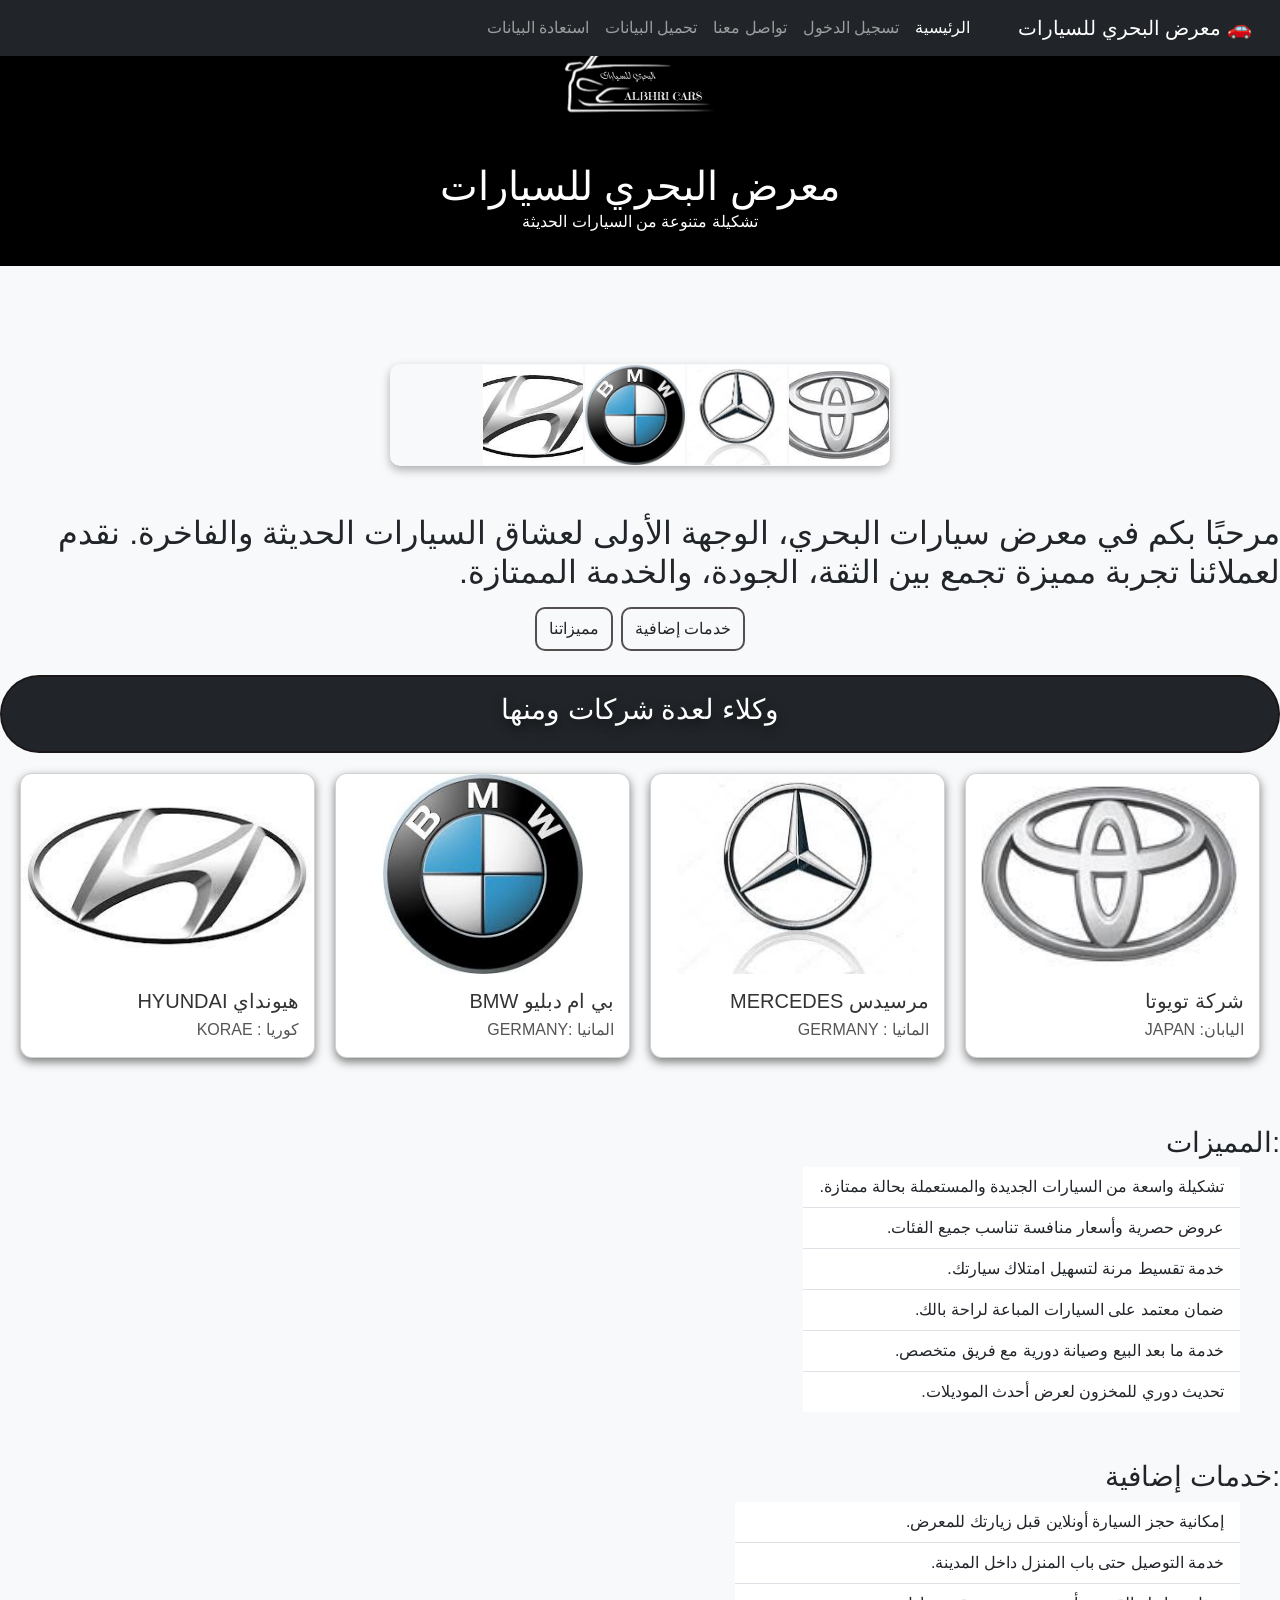
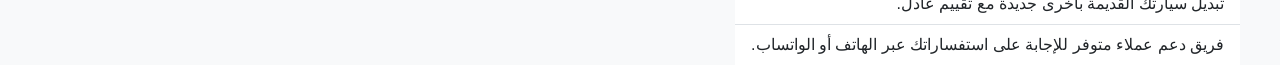
<file: index.html>
<!DOCTYPE html>
<html lang="ar" dir="rtl">
<head>

  <meta charset="UTF-8">
  <meta name="viewport" content="width=device-width, initial-scale=1.0">

  <title>معرض البحري للسيارات</title>

  <!--  Bootstrap CSS -->
  <link  rel="stylesheet" href="BOOTSTRAP/css/bootstrap.min.css">

  <!--  ملف CSS  -->
  <link rel="stylesheet" href="style.css"> 
 
</head>
<body class="bg-light" dir="rtl">

  <header class=" text-white text-center p-3" style="background-color: black;">
    <img src="imagas/albhri cars.png" alt="شعار" class="img-fluid" style="width: 200px;">
    <h1 class="mt-2">معرض البحري للسيارات</h1>
    <p>تشكيلة متنوعة من السيارات الحديثة</p>
  </header>
   <!--Navbar ثابتة -->
  <nav class="navbar navbar-expand-lg navbar-dark bg-dark fixed-top">
    <div class="container-fluid">
      <a class="navbar-brand" href="index.html">🚗 معرض البحري للسيارات</a>
      <button class="navbar-toggler" type="button" data-bs-toggle="collapse" data-bs-target="#navMain">
        <span class="navbar-toggler-icon"></span>
      </button>
      <div class="collapse navbar-collapse" id="navMain">
        <ul class="navbar-nav ms-auto">
          <li class="nav-item"><a class="nav-link active" href="index.html">الرئيسية</a></li>
          <li class="nav-item"><a class="nav-link " href="asaaa.html">تسجيل الدخول</a></li>
          <li class="nav-item"><a class="nav-link" href="about.html"> تواصل معنا </a></li>

          <!--  أزرار المودال -->
          <li class="nav-item">
            <a class="nav-link" href="#" data-bs-toggle="modal" data-bs-target="#loadModal">تحميل البيانات</a>
          </li>
          <li class="nav-item">
            <a class="nav-link" href="#" data-bs-toggle="modal" data-bs-target="#restoreModal">استعادة البيانات</a>
          </li>
        </ul>
      </div>
    </div>
  </nav>

  <!-- حجز مساحة بسبب Navbar  -->
  <div style="height: 50px;"></div>
   
 <!--شريط الصور المتحركة-->
<div class="imgr my-5">
  <div class="imgr-slide">
    <img src="imagas/TOYOTA.jpeg" alt="TOYOTA ">
    <img src="imagas/MERCEDES.jpeg" alt=" MERCEDES">
    <img src="imagas/BMW.jpeg" alt="BMW ">
     <img src="imagas/HYUNDAI.jpeg" alt="HYONDAI">
  </div>
</div> 
  
<h2>مرحبًا بكم في معرض سيارات البحري،
  الوجهة الأولى لعشاق السيارات الحديثة والفاخرة. نقدم لعملائنا تجربة مميزة تجمع بين الثقة، الجودة، والخدمة الممتازة.</h2>
</div>

<!--  روابط -->
<div class="aaa d-grid gap-2 d-md-flex justify-content-center mt-3">
  <a href="#ac" class="btn btn-outline-dark">خدمات إضافية</a>
  <a href="#ab" class="btn btn-outline-dark">مميزاتنا</a>
</div>

<!--  معرض الشركات -->
<div class="aab mt-4 p-3 text-white bg-dark text-center rounded-pill">
  <h3>وكلاء لعدة شركات ومنها</h3>
</div>

<!--مجموعة الشركات-->
<section class="gallery">
  <!-- شركه تويوتا1 -->
   <a href="TOYO.html">
    <div class="card">
      <img src="imagas/TOYOTA.jpeg" alt="TOYOTA  ">
      <div class="info">
        <h2 >شركة تويوتا</h2>
        <p>اليابان: JAPAN</p>
      </div>
    </div>
   </a>

   <!-- شركة مارسيدس 2 -->
   <a href="MER.html">
    <div class="card">
      <img src="imagas/MERCEDES.jpeg" alt=" MERCEDES">
      <div class="info">
        <h2>مرسيدس MERCEDES</h2>
        <p>المانيا : GERMANY</p>
      </div>
    </div>
   </a>

   <!-- شركة بي ام دبليو 3 -->
   <a href="BM.html">
    <div class="card">
      <img src="imagas/BMW.jpeg" alt="  BMW">
      <div class="info">
        <h2> بي ام دبليو BMW </h2>
        <p>المانيا :GERMANY</p>
      </div>
    </div>
   </a>

   <!-- شركة هيونداي 4 -->
   <a href="HYU.html">
    <div class="card">
      <img src="imagas/HYUNDAI.jpeg" alt="  HYUNDAI">
      <div class="info">
        <h2>هيونداي HYUNDAI</h2>
        <p>كوريا :  KORAE</p>
      </div>
    </div>
   </a>
</section>

<!--  المميزات -->
<section id="ab" class="mt-5" > 
  <h3>:المميزات</h3>
  <ul class="list-group list-group-flush" style="display: inline-block;">
    <li class="list-group-item">تشكيلة واسعة من السيارات الجديدة والمستعملة بحالة ممتازة.</li>
    <li class="list-group-item">عروض حصرية وأسعار منافسة تناسب جميع الفئات.</li>
    <li class="list-group-item">خدمة تقسيط مرنة لتسهيل امتلاك سيارتك.</li>
    <li class="list-group-item">ضمان معتمد على السيارات المباعة لراحة بالك.</li>
    <li class="list-group-item">خدمة ما بعد البيع وصيانة دورية مع فريق متخصص.</li>
    <li class="list-group-item">تحديث دوري للمخزون لعرض أحدث الموديلات.</li>
  </ul>
</section>

<!--  خدمات إضافية -->
<section id="ac" class="mt-5" style="display: inline-block;">
  <h3>:خدمات إضافية</h3>
  <ul class="list-group list-group-flush">
    <li class="list-group-item">إمكانية حجز السيارة أونلاين قبل زيارتك للمعرض.</li>
    <li class="list-group-item">خدمة التوصيل حتى باب المنزل داخل المدينة.</li>
    <li class="list-group-item">تبديل سيارتك القديمة بأخرى جديدة مع تقييم عادل.</li>
    <li class="list-group-item">فريق دعم عملاء متوفر للإجابة على استفساراتك عبر الهاتف أو الواتساب.</li>
  </ul>
</section>

<!--  Toast إشعارات -->
<div class="position-fixed bottom-0 end-0 p-3" style="z-index: 11">
  <div id="liveToast" class="toast align-items-center text-bg-success border-0" role="alert" aria-live="assertive" aria-atomic="true">
    <div class="d-flex">
      <div class="toast-body">
         أهلاً بك في معرض البحري للسيارات!
      </div>
      <button type="button" class="btn-close btn-close-white me-2 m-auto" data-bs-dismiss="toast"></button>
    </div>
  </div>
</div>

<!--  مودال تحميل البيانات -->
<div class="modal fade" id="loadModal" tabindex="-1" aria-hidden="true">
  <div class="modal-dialog">
    <div class="modal-content">
      <div class="modal-header">
        <h5 class="modal-title">تحميل البيانات</h5>
        <button type="button" class="btn-close" data-bs-dismiss="modal"></button>
      </div>
      <div class="modal-body" id="loadContent">
        جاري التحميل...
      </div>
    </div>
  </div>
</div>

<!-- ✅ مودال استعادة البيانات -->
<div class="modal fade" id="restoreModal" tabindex="-1" aria-hidden="true">
  <div class="modal-dialog">
    <div class="modal-content">
      <div class="modal-header">
        <h5 class="modal-title">استعادة البيانات</h5>
        <button type="button" class="btn-close" data-bs-dismiss="modal"></button>
      </div>
      <div class="modal-body" id="restoreContent">
        جاري الاستعادة...
      </div>
    </div>
  </div>
</div>

<!--  jQuery -->
<script src="BOOTSTRAP/js/jquery-3.7.1.js"></script>


  <!-- ✅ Bootstrap JS من الإنترنت فقط للـ Modal -->
  <script src="https://cdn.jsdelivr.net/npm/bootstrap@5.3.2/dist/js/bootstrap.bundle.min.js"></script>


<!--  Bootstrap JS -->
<script src="BOOTSTRAP/js/bootstrap.js"></script>

<!--  Script لتشغيل التوست -->
<script>
  $(document).ready(function(){
    // تشغيل التوست بعد 2 ثانية من تحميل الصفحة
    setTimeout(function(){
      const toastLive = document.getElementById('liveToast');
      const toast = new bootstrap.Toast(toastLive);
      toast.show();
    }, 2000);
  });

  // ✅ تشغيل المودال تحميل البيانات
  $('#loadModal').on('shown.bs.modal', function () {
    $("#loadContent").html("جاري التحميل...");
    setTimeout(function () {
      $("#loadContent").html("<div class='text-success fw-bold'>✅ تم تحميل البيانات بنجاح</div>");
    }, 1000);
  });

  // ✅ تشغيل المودال استعادة البيانات
  $('#restoreModal').on('shown.bs.modal', function () {
    $("#restoreContent").html("جاري الاستعادة...");
    setTimeout(function () {
      $("#restoreContent").html("<div class='text-danger fw-bold'>❌ فشل استعادة البيانات</div>");
    }, 1000);
  });
</script> 

</body>
</html>
</file>
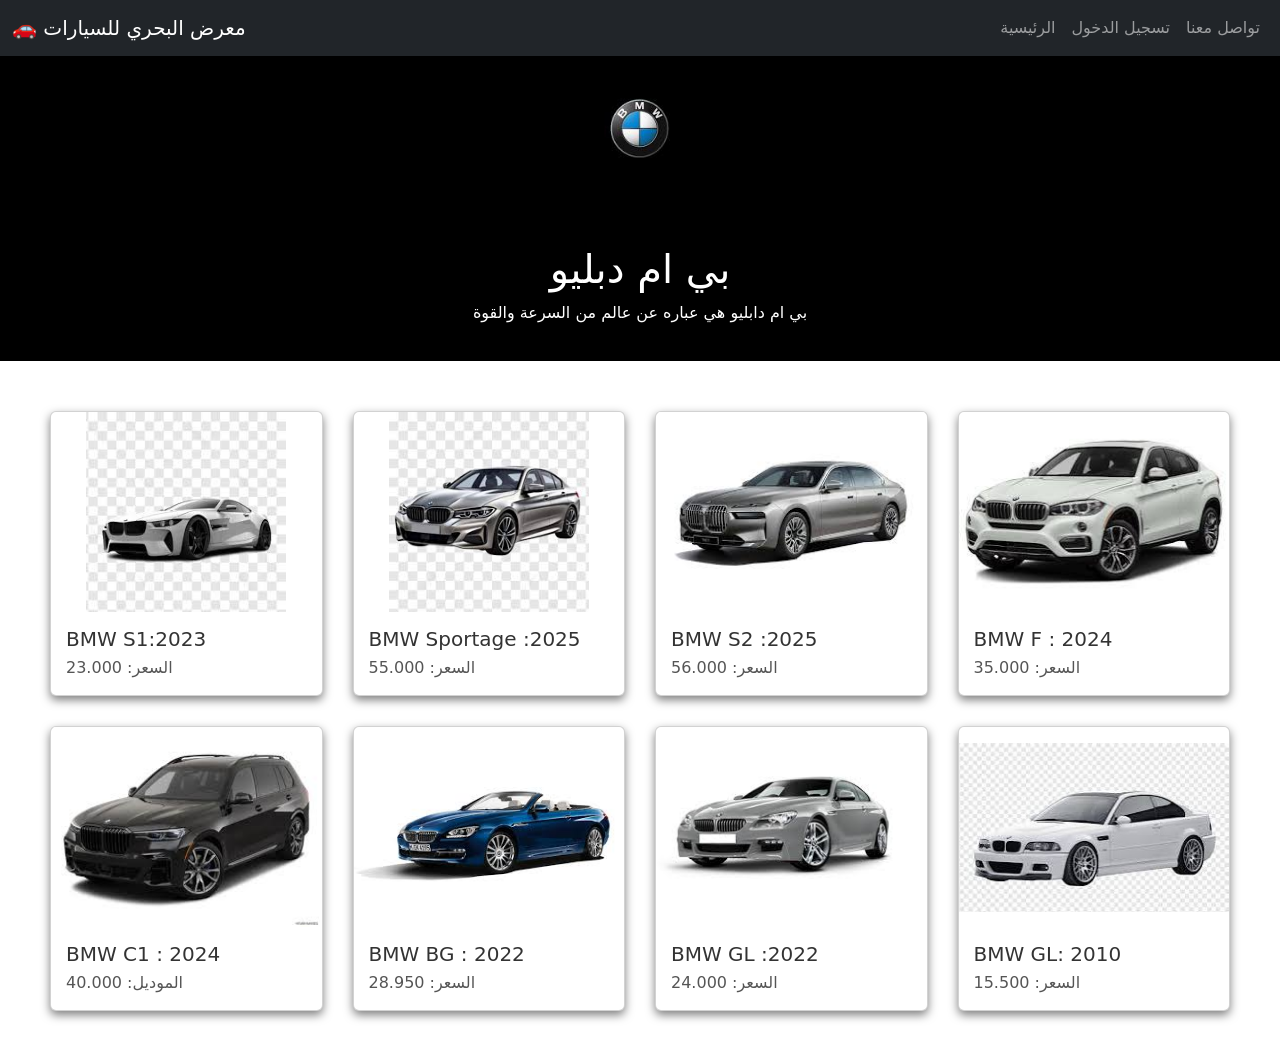
<file: BM.html>
<!DOCTYPE html>
<html lang="en">
<head>
    <meta charset="UTF-8">
    <meta name="viewport" content="width=device-width, initial-scale=1.0">
    <title>Document</title>
    <link rel="stylesheet" href="style.css">
    <link rel="stylesheet" href="BOOTSTRAP/css/bootstrap.min.css">
</head>
<body>
    <header>
      <img src="imagas/BM.jpeg">
    <h1>بي ام دبليو </h1>
    <p>بي ام دابليو هي عباره عن عالم من  السرعة والقوة   </p>
  </header>

   <nav class="navbar navbar-expand-lg navbar-dark bg-dark fixed-top">
    <div class="container-fluid">
      <a class="navbar-brand" href="index.html">🚗 معرض البحري للسيارات</a>
      <button class="navbar-toggler" type="button" data-bs-toggle="collapse" data-bs-target="#navMain">
        <span class="navbar-toggler-icon"></span>
      </button>
      <div class="collapse navbar-collapse" id="navMain">
        <ul class="navbar-nav ms-auto">
          <li class="nav-item"><a class="nav-link " href="index.html">الرئيسية</a></li>
          <li class="nav-item"><a class="nav-link " href="asaaa.html">تسجيل الدخول</a></li>
          <li class="nav-item"><a class="nav-link" href="about.html"> تواصل معنا </a></li>
        </ul>
      </div>
    </div>
  </nav>

    <section class="cars">
 
<!-- سيارة 1 -->
<div class="card">
  <img src="BMW/a1.jpeg" alt="هيونداي توسان 2023">
  <div class="info">
    <h2> BMW S1:2023</h2>
    <p>السعر: 23.000</p>
  </div>
</div>

<!-- سيارة 2 -->
<div class="card">
  <img src="BMW/a2.jpeg" alt=" سبورتاج 2024">
  <div class="info">
    <h2> BMW Sportage :2025 </h2>
    <p>السعر: 55.000</p>
  </div>
</div>

<!-- سيارة 3 -->
<div class="card">
  <img src="BMW/a3.jpeg" alt="نيسان باترول 2021">
  <div class="info">
    <h2> BMW S2 :2025</h2>
    <p>السعر: 56.000</p>
  </div>
</div>

<!-- سيارة 4 -->
<div class="card">
  <img src="BMW/a4.jpeg" alt="تسلا موديل 3 2024">
  <div class="info">
    <h2> BMW   F : 2024</h2>
    <p>السعر: 35.000</p>
  </div>
</div>


<!-- سيارة 5 -->
<div class="card">
  <img src="BMW/a5.jpeg" alt="تسلا موديل 3 2024">
  <div class="info">
    <h2> BMW C1 : 2024 </h2>
    <p>الموديل: 40.000</p>
  </div>
</div>

<!-- سيارة 6 -->
<div class="card">
  <img src="BMW/a6.jpeg" alt="تسلا موديل 3 2024">
  <div class="info">
    <h2> BMW BG : 2022</h2>
    <p>السعر: 28.950</p>
  </div>
</div>

<!-- سيارة 7 -->
<div class="card">
  <img src="BMW/a7.jpeg" alt="تسلا موديل 3 2024">
  <div class="info">
    <h2> BMW GL :2022 </h2>
    <p>السعر: 24.000</p>
  </div>
</div>

<!-- سيارة 8 -->
<div class="card">
  <img src="BMW/a8.jpeg" alt="تسلا موديل 3 2024">
  <div class="info">
    <h2> BMW GL: 2010 </h2>
    <p>السعر: 15.500</p>
  </div>
</div>



 </section>

</body>
</html>
</file>
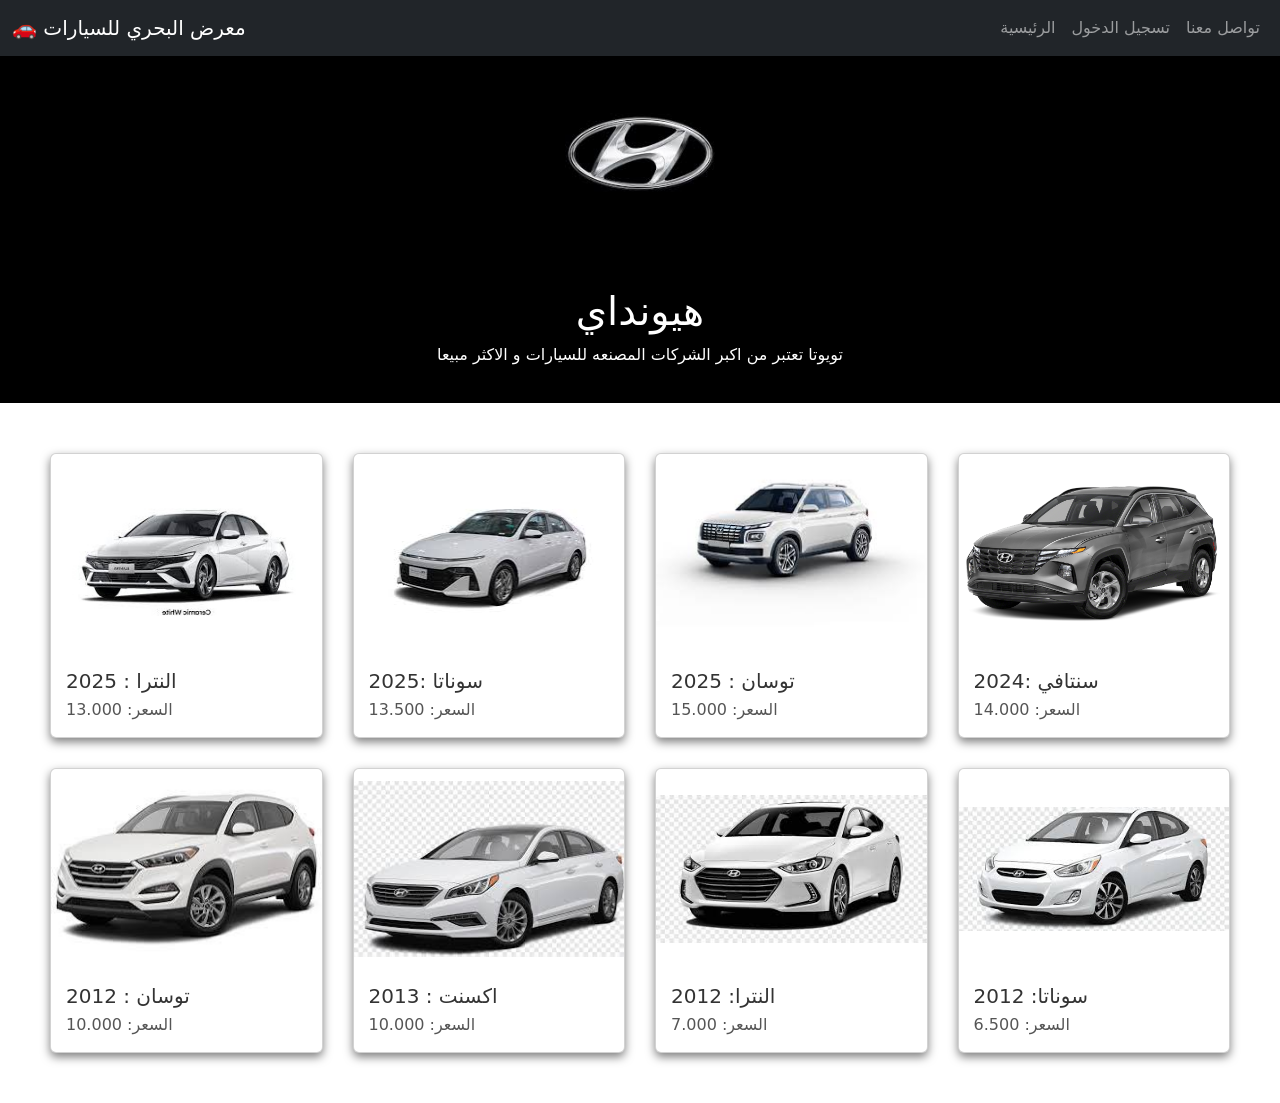
<file: HYU.html>
<!DOCTYPE html>
<html lang="en">
<head>
    <meta charset="UTF-8">
    <meta name="viewport" content="width=device-width, initial-scale=1.0">
    <title>Document</title>
    <link rel="stylesheet" href="style.css">
    <link rel="stylesheet" href="BOOTSTRAP/css/bootstrap.min.css">
</head>
<body>
  <header>
      <img src="imagas/HY.jpeg">
    <h1>هيونداي </h1>
    <p>تويوتا تعتبر من اكبر الشركات المصنعه للسيارات و الاكثر مبيعا </p>
  </header>

 <nav class="navbar navbar-expand-lg navbar-dark bg-dark fixed-top">
    <div class="container-fluid">
      <a class="navbar-brand" href="index.html">🚗 معرض البحري للسيارات</a>
      <button class="navbar-toggler" type="button" data-bs-toggle="collapse" data-bs-target="#navMain">
        <span class="navbar-toggler-icon"></span>
      </button>
      <div class="collapse navbar-collapse" id="navMain">
        <ul class="navbar-nav ms-auto">
          <li class="nav-item"><a class="nav-link " href="index.html">الرئيسية</a></li>
          <li class="nav-item"><a class="nav-link " href="asaaa.html">تسجيل الدخول</a></li>
          <li class="nav-item"><a class="nav-link" href="about.html"> تواصل معنا </a></li>
        </ul>
      </div>
    </div>
  </nav>


    <section class="cars">
 
<!-- سيارة 1 -->
<div class="card">
  <img src="HYONDAI/h1.jpeg" alt="هيونداي توسان 2023">
  <div class="info">
    <h2> النترا : 2025</h2>
    <p>السعر: 13.000</p>
  </div>
</div>

<!-- سيارة 2 -->
<div class="card">
  <img src="HYONDAI/h2.jpeg" alt="كيا سبورتاج 2024">
  <div class="info">
    <h2> سوناتا :2025</h2>
    <p>السعر: 13.500</p>
  </div>
</div>

<!-- سيارة 3 -->
<div class="card">
  <img src="HYONDAI/h3.jpeg" alt="نيسان باترول 2021">
  <div class="info">
    <h2> توسان : 2025</h2>
    <p>السعر: 15.000</p>
  </div>
</div>

<!-- سيارة 4 -->
<div class="card">
  <img src="HYONDAI/h4.jpg" alt="تسلا موديل 3 2024">
  <div class="info">
    <h2> سنتافي :2024 </h2>
    <p>السعر: 14.000</p>
  </div>
</div>

<!-- سيارة 5 -->
<div class="card">
  <img src="HYONDAI/h5.jpeg" alt="تسلا موديل 3 2024">
  <div class="info">
    <h2> توسان : 2012 </h2>
    <p>السعر: 10.000</p>
  </div>
</div>

<!-- سيارة 6 -->
<div class="card">
  <img src="HYONDAI/h6.jpeg" alt="تسلا موديل 3 2024">
  <div class="info">
    <h2> اكسنت : 2013 </h2>
    <p>السعر: 10.000</p>
  </div>
</div>

<!-- سيارة 7 -->
<div class="card">
  <img src="HYONDAI/h7.jpeg" alt="تسلا موديل 3 2024">
  <div class="info">
    <h2> النترا: 2012 </h2>
    <p>السعر: 7.000</p>
  </div>
</div>

<!-- سيارة 8 -->
<div class="card">
  <img src="HYONDAI/h8.jpeg" alt="تسلا موديل 3 2024">
  <div class="info">
    <h2> سوناتا: 2012 </h2>
    <p>السعر: 6.500</p>
  </div>
</div>




 </section>


</body>
</html>
</file>
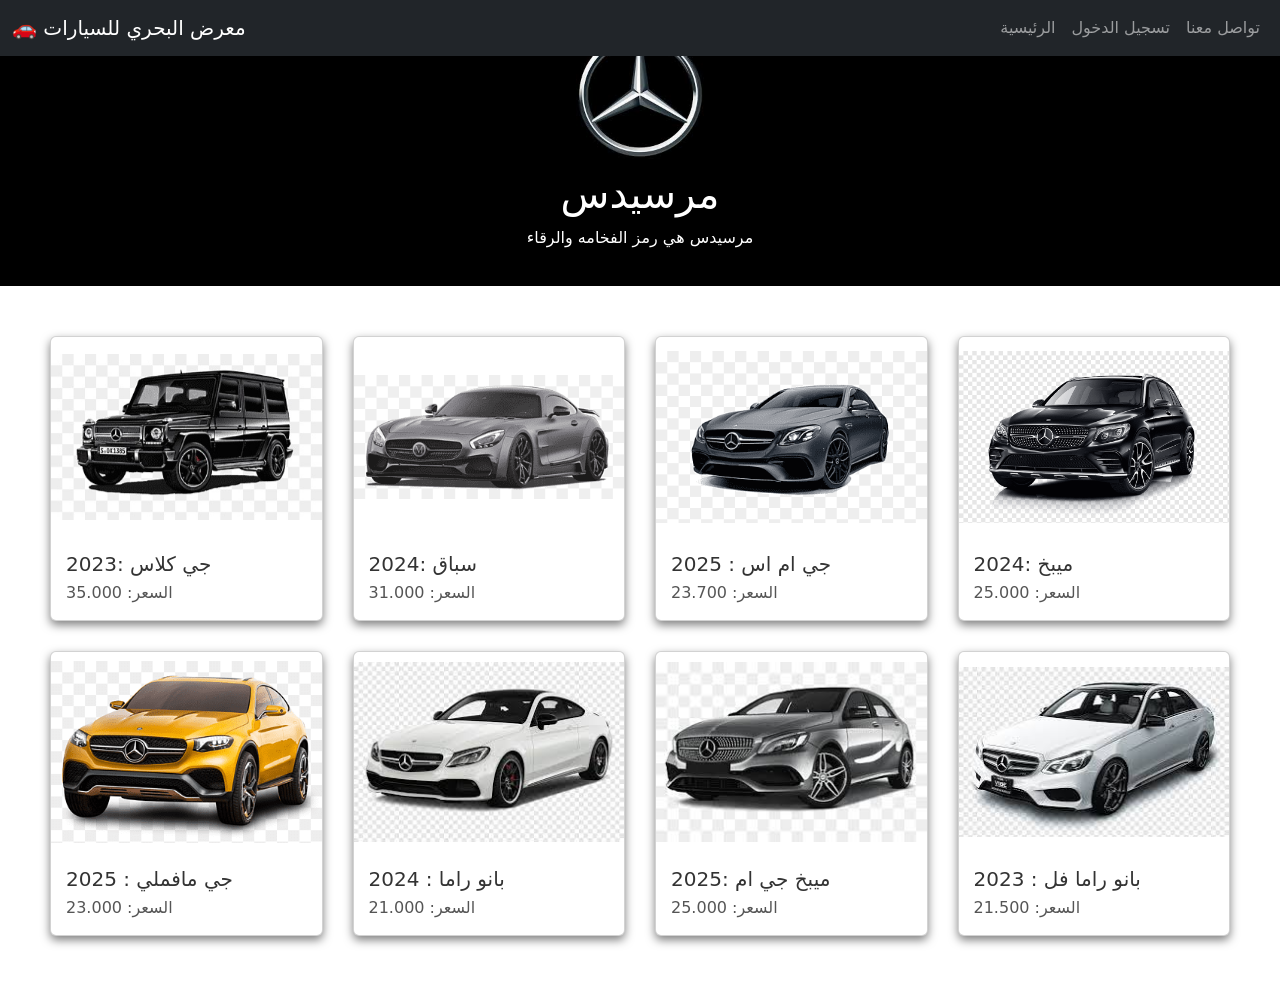
<file: MER.html>
<!DOCTYPE html>
<html lang="en">
<head>
    <meta charset="UTF-8">
    <meta name="viewport" content="width=device-width, initial-scale=1.0">
    <title>MERCEDES</title>
    <link rel="stylesheet" href="style.css">
    <link rel="stylesheet" href="BOOTSTRAP/css/bootstrap.min.css">
</head>
<body>
    <header>
      <img src="imagas/MER.jpeg">
    <h1> مرسيدس </h1>
    <p>مرسيدس هي رمز الفخامه والرقاء</p>
  </header>

   <nav class="navbar navbar-expand-lg navbar-dark bg-dark fixed-top">
    <div class="container-fluid">
      <a class="navbar-brand" href="index.html">🚗 معرض البحري للسيارات</a>
      <button class="navbar-toggler" type="button" data-bs-toggle="collapse" data-bs-target="#navMain">
        <span class="navbar-toggler-icon"></span>
      </button>
      <div class="collapse navbar-collapse" id="navMain">
        <ul class="navbar-nav ms-auto">
          <li class="nav-item"><a class="nav-link " href="index.html">الرئيسية</a></li>
          <li class="nav-item"><a class="nav-link " href="asaaa.html">تسجيل الدخول</a></li>
          <li class="nav-item"><a class="nav-link" href="about.html"> تواصل معنا </a></li>
        </ul>
      </div>
    </div>
  </nav>

    <section class="cars">
 


<!-- سيارة 1 -->
<div class="card">
  <img src="MERCEDES/a.jpeg" alt="كيا سبورتاج 2024">
  <div class="info">
    <h2> جي كلاس :2023</h2>
    <p>السعر: 35.000</p>
  </div>
</div>

<!-- سيارة 2 -->
<div class="card">
  <img src="MERCEDES/b.jpeg" alt="نيسان باترول 2021">
  <div class="info">
    <h2> سباق :2024</h2>
    <p>السعر: 31.000</p>
  </div>
</div>

<!-- سيارة 3 -->
<div class="card">
  <img src="MERCEDES/c.jpeg" alt="تسلا موديل 3 2024">
  <div class="info">
    <h2> جي ام اس : 2025</h2>
    <p>السعر: 23.700</p>
  </div>
</div>


<!-- سيارة 4 -->
<div class="card">
  <img src="MERCEDES/d.jpeg" alt="تسلا موديل 3 2024">
  <div class="info">
    <h2> ميبخ :2024 </h2>
    <p>السعر: 25.000</p>
  </div>
</div>

<!-- سيارة 5 -->
<div class="card">
  <img src="MERCEDES/e.jpeg" alt="تسلا موديل 3 2024">
  <div class="info">
    <h2> جي مافملي : 2025 </h2>
    <p>السعر: 23.000</p>
  </div>
</div>


<!-- سيارة 6 -->
<div class="card">
  <img src="MERCEDES/f.jpeg" alt="تسلا موديل 3 2024">
  <div class="info">
    <h2> بانو راما : 2024 </h2>
    <p>السعر: 21.000</p>
  </div>
</div>


<!-- سيارة 7 -->
<div class="card">
  <img src="MERCEDES/g.jpeg" alt="تسلا موديل 3 2024">
  <div class="info">
    <h2> ميبخ جي ام :2025 </h2>
    <p>السعر: 25.000</p>
  </div>
</div>


<!-- سيارة 8 -->
<div class="card">
  <img src="MERCEDES/h.jpeg" alt="تسلا موديل 3 2024">
  <div class="info">
    <h2> بانو راما فل : 2023 </h2>
    <p>السعر: 21.500</p>
  </div>
</div>






 </section>
</body>
</html>
</file>
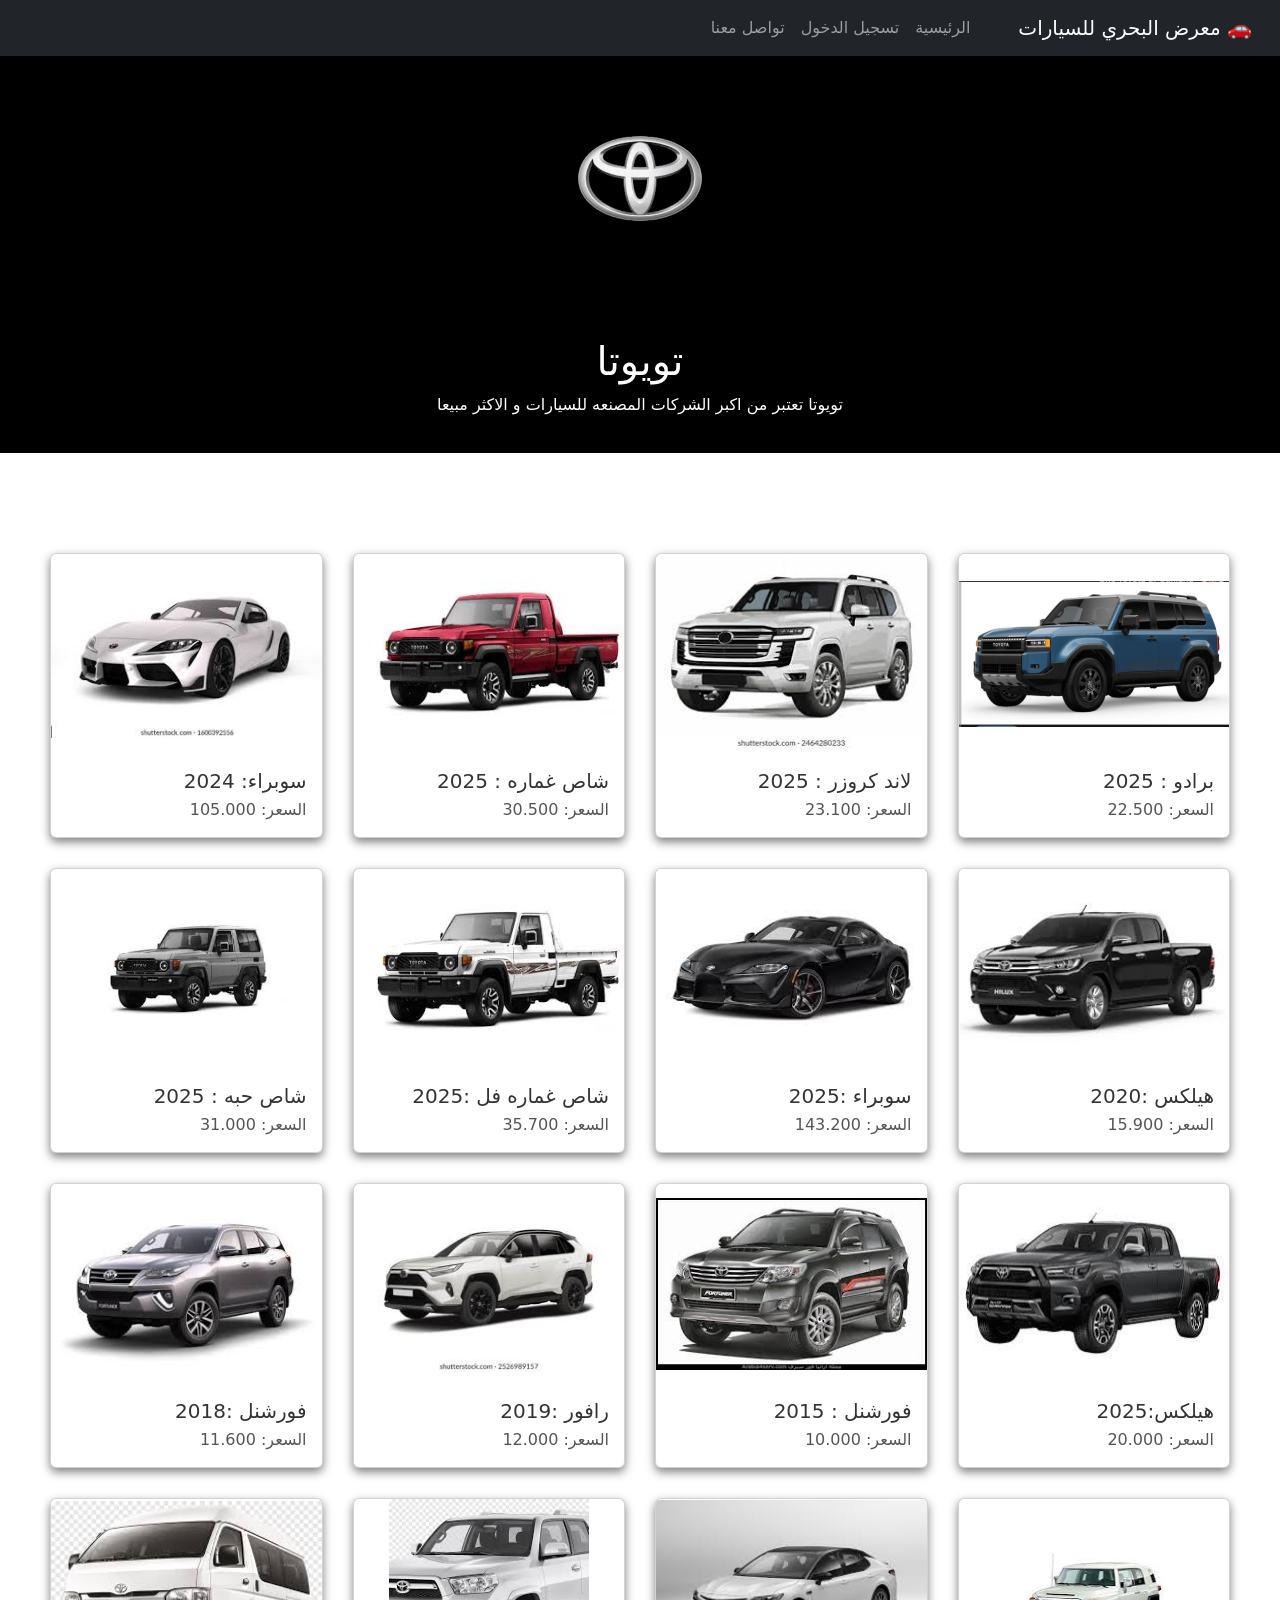
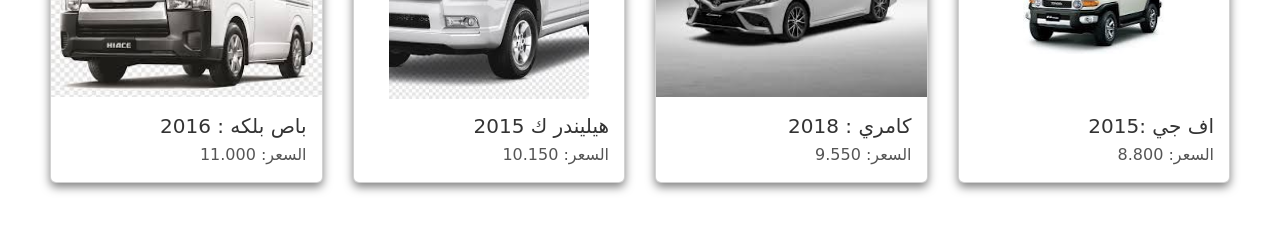
<file: TOYO.html>
﻿<!DOCTYPE html>
<html lang="ar" dir="rtl">
<head>
  <meta charset="UTF-8">
  <title>معرض سيارات</title>
  <link rel="stylesheet" href="style.css">
  <link rel="stylesheet" href="BOOTSTRAP/css/bootstrap.min.css">
</head>
<body>
    <header>
      <img src="imagas/TOYO.jpg">
    <h1>تويوتا </h1>
    <p>تويوتا تعتبر من اكبر الشركات المصنعه للسيارات و الاكثر مبيعا </p>
  </header>
  <nav class="navbar navbar-expand-lg navbar-dark bg-dark fixed-top">
    <div class="container-fluid">
      <a class="navbar-brand" href="index.html">🚗 معرض البحري للسيارات</a>
      <button class="navbar-toggler" type="button" data-bs-toggle="collapse" data-bs-target="#navMain">
        <span class="navbar-toggler-icon"></span>
      </button>
      <div class="collapse navbar-collapse" id="navMain">
        <ul class="navbar-nav ms-auto">
          <li class="nav-item"><a class="nav-link " href="index.html">الرئيسية</a></li>
          <li class="nav-item"><a class="nav-link " href="asaaa.html">تسجيل الدخول</a></li>
          <li class="nav-item"><a class="nav-link" href="about.html"> تواصل معنا </a></li>
        </ul>
      </div>
    </div>
  </nav>

  <!-- حجز مساحة بسبب Navbar  -->
  <div style="height: 50px;"></div>

 <section class="cars">
 
<!-- سيارة 1 -->
<div class="card">
  <img src="TOYOTA/CAR 1.jpg" alt=" برادو 2025">
  <div class="info">
    <h2>برادو  : 2025 </h2>
    <p>السعر: 22.500</p>
  </div>
</div>

<!-- سيارة 2 -->
<div class="card">
  <img src="TOYOTA/CAR 2.jpeg" alt="لاند كروزر   2025">
  <div class="info">
    <h2> لاند كروزر : 2025</h2>
    <p>السعر: 23.100</p>
  </div>
</div>

<!-- سيارة 3 -->
<div class="card">
  <img src="TOYOTA/CAR3.jpeg" alt="شاص غماره  2025">
  <div class="info">
    <h2> شاص غماره : 2025</h2>
    <p>السعر: 30.500</p>
  </div>
</div>

<!-- سيارة 4 -->
<div class="card">
  <img src="TOYOTA/CAR4.jpeg" alt=" سوبراء  2024">
  <div class="info">
    <h2> سوبراء: 2024 </h2>
    <p>السعر: 105.000</p>
  </div>
</div>


<!-- سيارة 5 -->
<div class="card">
  <img src="TOYOTA/CAR5.jpeg" alt=" هيلكس   2020">
  <div class="info">
    <h2> هيلكس :2020 </h2>
    <p>السعر: 15.900</p>
  </div>
</div>



<!-- سيارة 6 -->
<div class="card">
  <img src="TOYOTA/CAR6.jpeg" alt="   2024">
  <div class="info">
    <h2> سوبراء :2025 </h2>
    <p>السعر: 143.200</p>
  </div>
</div>



<!-- سيارة 7 -->
<div class="card">
  <img src="TOYOTA/CAR7.jpeg" alt="تسلا موديل 3 2024">
  <div class="info">
    <h2> شاص غماره فل :2025 </h2>
    <p>السعر: 35.700</p>
  </div>
</div>



<!-- سيارة 8 -->
<div class="card">
  <img src="TOYOTA/CAR8.jpeg" alt="تسلا موديل 3 2024">
  <div class="info">
    <h2> شاص حبه : 2025</h2>
    <p>السعر: 31.000</p>
  </div>
</div>

<!-- سيارة 9 -->
<div class="card">
  <img src="TOYOTA/CAR9.jpeg" alt="تسلا موديل 3 2024">
  <div class="info">
    <h2> هيلكس:2025 </h2>
    <p>السعر: 20.000</p>
  </div>
</div>

<!-- سيارة 10 -->
<div class="card">
  <img src="TOYOTA/CAR10.jpeg" alt="تسلا موديل 3 2024">
  <div class="info">
    <h2> فورشنل : 2015 </h2>
    <p>السعر: 10.000</p>
  </div>
</div>

<!-- سيارة 11 -->
<div class="card">
  <img src="TOYOTA/CAR11.jpeg" alt="تسلا موديل 3 2024">
  <div class="info">
    <h2> رافور :2019 </h2>
    <p>السعر: 12.000</p>
  </div>
</div>

<!-- سيارة 12 -->
<div class="card">
  <img src="TOYOTA/CAR12.jpeg" alt="تسلا موديل 3 2024">
  <div class="info">
    <h2> فورشنل :2018 </h2>
    <p>السعر: 11.600</p>
  </div>
</div>

<!-- سيارة 13 -->
<div class="card">
  <img src="TOYOTA/CAR13.jpeg" alt="تسلا موديل 3 2024">
  <div class="info">
    <h2> اف جي :2015 </h2>
    <p>السعر: 8.800</p>
  </div>
</div>

<!-- 1سيارة 4 -->
<div class="card">
  <img src="TOYOTA/CAR14.jpeg" alt="تسلا موديل 3 2024">
  <div class="info">
    <h2> كامري : 2018 </h2>
    <p>السعر: 9.550</p>
  </div>
</div>

<!-- سيارة 15 -->
<div class="card">
  <img src="TOYOTA/CAR15.jpeg" alt="تسلا موديل 3 2024">
  <div class="info">
    <h2> هيليندر ك 2015 </h2>
    <p>السعر: 10.150</p>
  </div>
</div>

<!-- سيارة 16 -->
<div class="card">
  <img src="TOYOTA/CAR16.jpeg" alt="تسلا موديل 3 2024">
  <div class="info">
    <h2> باص بلكه : 2016 </h2>
    <p>السعر: 11.000</p>
  </div>
</div>


 </section>
</file>
<file: style.css>
body {
      font-family: "Tahoma", sans-serif;
      background: #f2f2f2;
      margin: 0;
      padding: 0;
    }
  
    header {
      background: #000000;
      color: #fff;
      padding: 20px;
      text-align: center;
  
       img{
        width: 150px;
        height: auto;
       }
      
    }
    h1 { margin: 0; }
    .gallery {
      display: grid;
      grid-template-columns: repeat(auto-fit, minmax(250px, 1fr));
      gap: 20px;
      padding: 20px;
    }
    .card {
      background: #fff;
      border-radius: 12px;
      overflow: hidden;
      box-shadow: 0 4px 10px rgba(0,0,0,0.5);
      transition: transform 0.3s;
    }
    .card:hover { transform: translateY(-5px); }
    .card img {
      width: 100%;
      height: 200px;
      object-fit:contain;
    }
    .info {
      padding: 15px;
    }
    .info h2 {
      margin: 0;
      font-size: 20px;
      color: #333;
    }
    .info p {
      margin: 5px 0 0;
      color: #555;
    }
  
    a{
      text-decoration: none;
    }
   .acade{
    text-align: right;
  
   }
   .aaa{
    
    
    text-align:center;
    display: grid;
    grid-template-columns: repeat(auto-fit,minmax(140px , 1fr));

    gap :10px;

    padding: 0;
   margin: 0;

   }
   .aaa  a {

    border: 2px solid rgba(26, 18, 18, 0.73);
    border-radius: 10px;
    padding: 8px 12px ;

   }
   .aab{
    color: red;
    background-color: #000000bf;
   text-align:center;
   border: #000000;
   padding: 5px 50px ;
   border: 2px solid rgba(26, 18, 18, 0.73);
    text-shadow: 0 4px 10px rgba(0,0,0,0.5);
     border-radius: 50px;
   }
   .bbb{
    text-align: right;
    font-size: 20px;
   }
   .ccc{
    text-align: right;
    font-size: 20px;
   }
   .ddd{

    text-align: right;
    font-size: 20px;
   }
   
   .cars{

    display: grid;
      grid-template-columns: repeat(auto-fit, minmax(250px, 1fr));
      gap: 30px;
      padding: 50px;

   }
   .imgr {
  width: 500px;
  max-width: 700px; /* يمكن تعديل العرض */
  overflow: hidden;
  margin: 0 auto; /* مركزية */
  border-radius: 10px;
  box-shadow: 0 4px 10px rgba(0,0,0,0.3);
}

.imgr-slide {
  display: flex;
  width: 100%; /* 3 صور */
  animation: slide 5s infinite;
}

.imgr-slide img {
    margin: 1PX;
    height: auto;
    
  width: 100PX;
  flex-shrink: 0;
  object-fit: cover;
}

@keyframes slide {
  0% { transform: translateX(0); }
  33% { transform: translateX(-50%); }
  66% { transform: translateX(-50%); }
  100% { transform: translateX(50%); }
}

.zzzz{
  background-color: #ffffff;
}
footer{
  background-color: #ffffff;
  color:rgb(88, 87, 21) ;
  padding: 20px 0;
  text-align :right;
  overflow: hidden;
}
footer ul{
list-style: none;
padding-left: 0;
margin: 10px 0;
}
   
footer ul li{
  display: inline-block;
}
footer ul li img{
  width: 24px;
}
aside{
  text-align: right;
}
</file>
